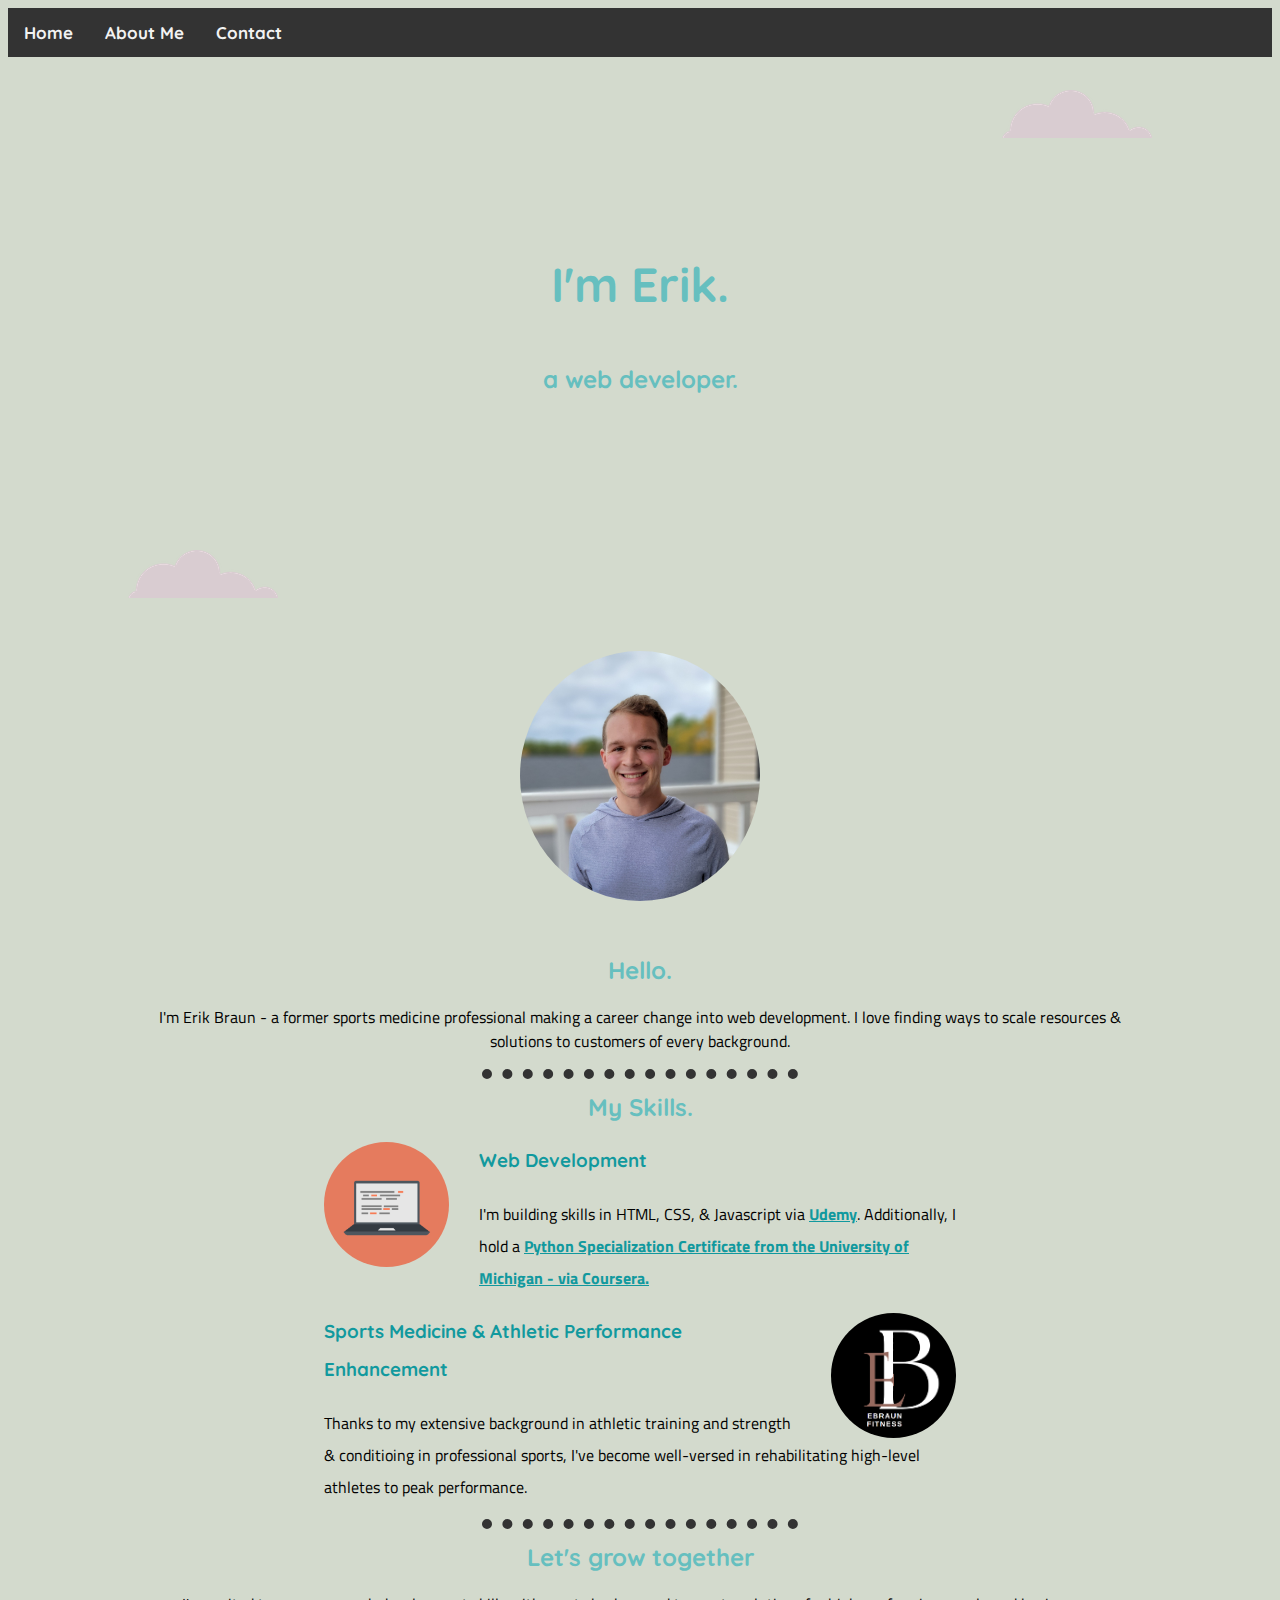
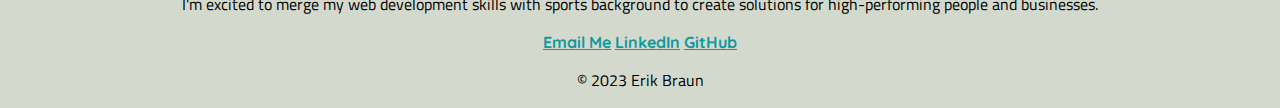
<file: index.html>
<!DOCTYPE html>
<html lang="en">
<head>
    <meta charset="UTF-8">
    <title>Erik Braun - a web developer & sports med professional</title>
    <link rel="stylesheet" href="css/styles.css">
    <link rel="icon" href="favicon.ico">
    <link rel="preconnect" href="https://fonts.googleapis.com">
    <link rel="preconnect" href="https://fonts.gstatic.com" crossorigin>
    <link href="https://fonts.googleapis.com/css2?family=Quicksand:wght@500&family=Titillium+Web:wght@300&display=swap" rel="stylesheet">
</head>

<body>
    <div class="topnav">
        <nav>
            <a class="active" href="index.html">Home</a>
            <a href="about-me.html"> About Me</a>
            <a href="contact-me.html">Contact</a>
        </nav>
    </div>
    <img class="top-cloud" src="images/cloud.png" alt="cloud image">
    <section class="top-container">
        <h1>I'm Erik.</h1>
        <h2>a web developer.</h2>

    </section>
    <img class="bottom-cloud" src="images/cloud.png" alt="cloud image">
    <div class="middle-container">
        <div class="profile">
          <img src="images/ebraun_headshot.jpg" alt="headshot_of_erik_braun">
          <h2>Hello.</h2>
          <p>I'm Erik Braun - a former sports medicine professional making a career change into web development. I love finding ways to scale resources & solutions to customers of every background.</p>
        </div>
        <hr>
        <div class="skills">
          <h2>My Skills.</h2>
          <div class="skill-row">
            <img class="com_img" src="images/computer.png" alt="animated_computer_icon">
            <h3>Web Development</h3>
            <p>I'm building skills in HTML, CSS, & Javascript via <a href="https://www.udemy.com/course/the-complete-web-development-bootcamp/">Udemy</a>. Additionally, I hold a <a href="https://www.coursera.org/account/accomplishments/specialization/4HG8E47WUJTZ?utm_source%3Dandroid%26utm_medium%3Dcertificate%26utm_content%3Dcert_image%26utm_campaign%3Dsharing_cta%26utm_product%3Ds12n">Python Specialization Certificate from the University of Michigan - via Coursera.</a></p>
          </div>
          <div class="skill-row">
            <img class="skill_img" src="images/ebraunfit_logo.png" alt="ebraunfit_logo">
            <h3>Sports Medicine & Athletic Performance Enhancement</h3>
            <p>Thanks to my extensive background in athletic training and strength & conditioing in professional sports, I've become well-versed in rehabilitating high-level athletes to peak performance.</p>
          </div>
        </div>
        <hr>
        <div class="contact-me">
          <h2>Let's grow together</h2>
          <p>I'm excited to merge my web development skills with sports background to create solutions for high-performing people and businesses.</p>
        </div>
      </div>
      
      
      <div class="bottom-container">
        <a class="btn" href="mailto:e.braun308@gmail.com">Email Me</a>
        <a class="footer-link" href="https://www.linkedin.com/in/erik-braun/">LinkedIn</a>
        <a class="footer-link" href="https://github.com/eBraunsWorld">GitHub</a>
        <p>© 2023 Erik Braun</p>
      </div>
</body>
</html>
</file>
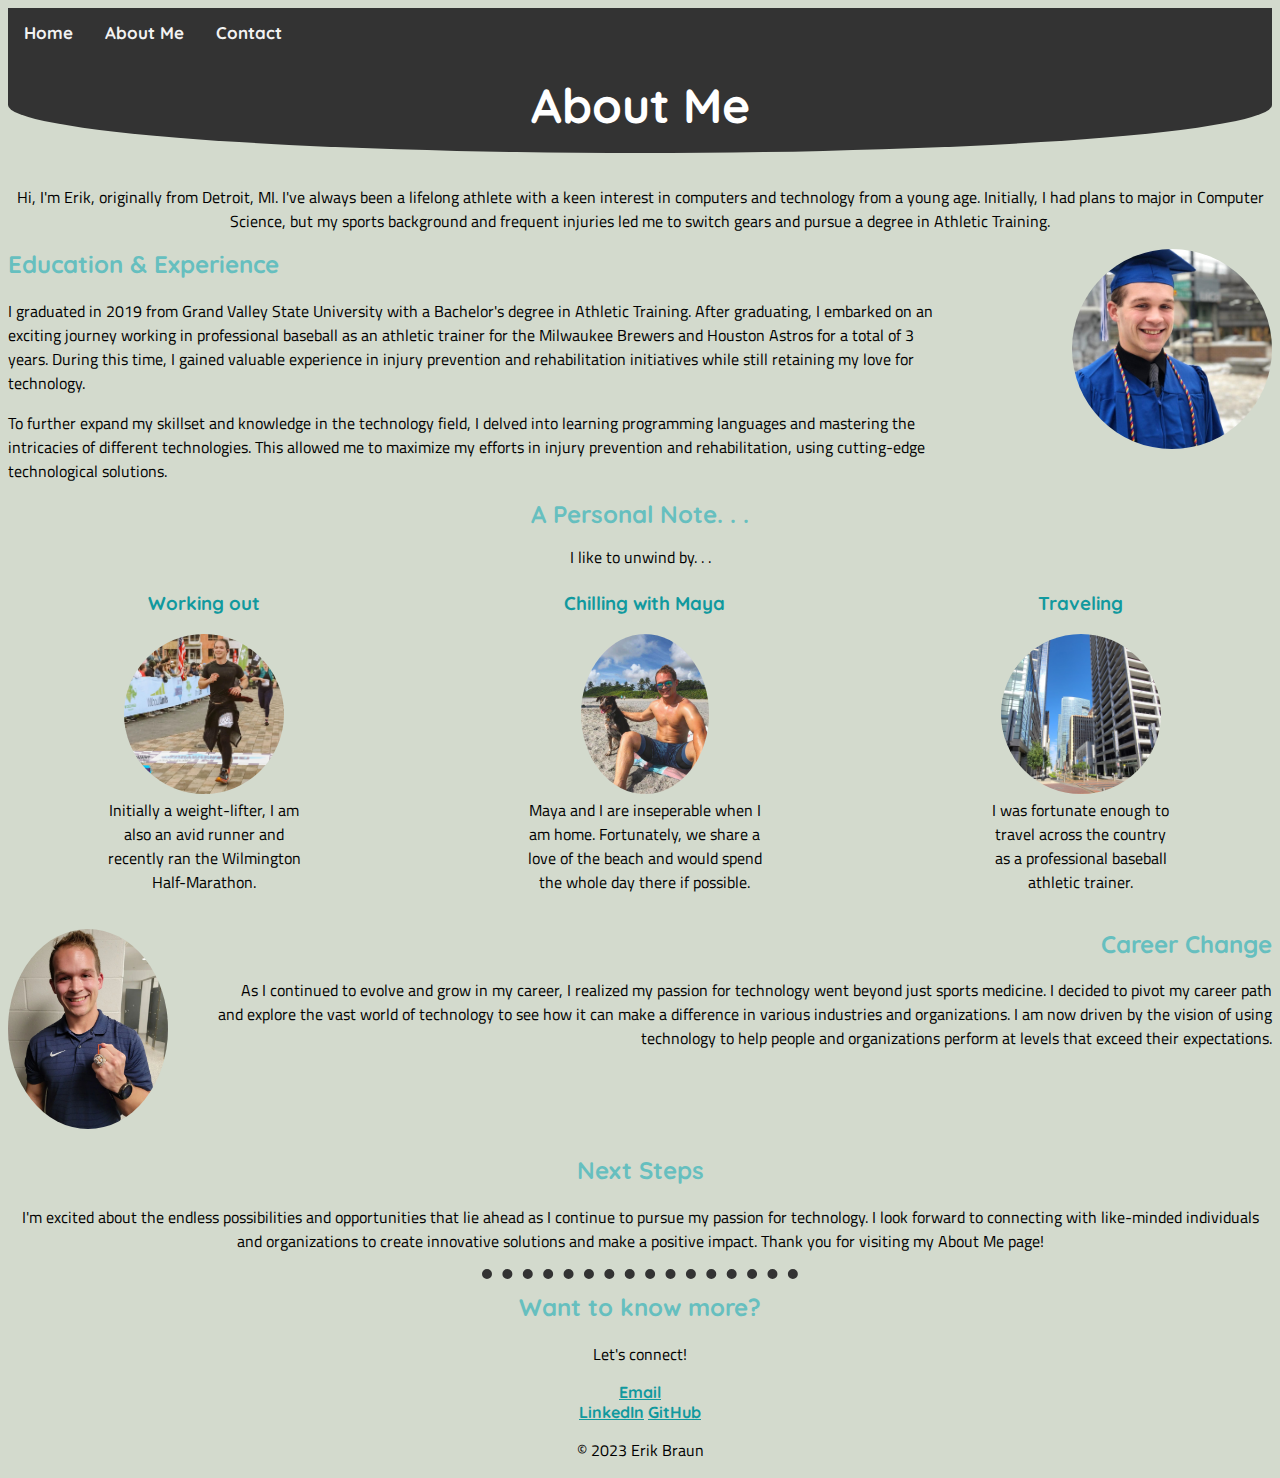
<file: about-me.html>
<!DOCTYPE html> 
<html>
    <head>
        <meta charset="UTF-8">
        <meta name="viewport" content="width=device-width, initial-scale=1.0">
        <title>Erik Braun - About Me</title>
        <link rel="stylesheet" href="css/styles.css">
        <link rel="icon" href="favicon.ico">
        <link rel="preconnect" href="https://fonts.googleapis.com">
        <link rel="preconnect" href="https://fonts.gstatic.com" crossorigin>
        <link href="https://fonts.googleapis.com/css2?family=Quicksand:wght@500&family=Titillium+Web:wght@300&display=swap" rel="stylesheet">
    </head>
    <body>
        <div class="topnav">
            <nav>
                <a class="active" href="index.html">Home</a>
                <a href="about-me.html"> About Me</a>
                <a href="contact-me.html">Contact</a>
            </nav>
        </div>
        <div class="about_content"> 
            <h1>About Me</h1> 
                <p>Hi, I'm Erik, originally from Detroit, MI. I've always been a lifelong athlete with a keen interest in computers and technology from a young age. Initially, I had plans to major in Computer Science, but my sports background and frequent injuries led me to switch gears and pursue a degree in Athletic Training.</p>
                <div class="education">
                    <img src="./images/grad_photo.jpg" alt="grad_photo of erik braun">
                    <div id="edu_content">
                        <h2>Education & Experience</h2>    
                            <p>I graduated in 2019 from Grand Valley State University with a Bachelor's degree in Athletic Training. After graduating, I embarked on an exciting journey working in professional baseball as an athletic trainer for the Milwaukee Brewers and Houston Astros for a total of 3 years. During this time, I gained valuable experience in injury prevention and rehabilitation initiatives while still retaining my love for technology.</p>
                            <p>To further expand my skillset and knowledge in the technology field, I delved into learning programming languages and mastering the intricacies of different technologies. This allowed me to maximize my efforts in injury prevention and rehabilitation, using cutting-edge technological solutions.</p>
                    </div>
                </div>
                <div class="hobbies">
                    <div id="hobby_content">
                        <h2>A Personal Note. . .</h2>
                        <p>I like to unwind by. . .</p>
                        <table>
                            <tr>
                                <td>
                                    <h3>Working out</h3>
                                    <img src="./images/fitness_hobby.jfif" alt="pic_of_half_marathon">
                                    <p>Initially a weight-lifter, I am also an avid runner and recently ran the Wilmington Half-Marathon.</p>
                                </td>
                                <td>
                                    <h3>Chilling with Maya</h3>
                                    <img src="./images/chilling.jpg" alt="maya_and_erik">
                                    <p>Maya and I are inseperable when I am home. Fortunately, we share a love of the beach and would spend the whole day there if possible.</p>
                                </td>
                                <td>
                                    <h3>Traveling</h3>
                                    <img src="./images/travel.jpg" alt="ground_level_downtown_houston">
                                    <p>I was fortunate enough to travel across the country as a professional baseball athletic trainer. </p>
                                </td>
                            </tr>
                        </table>
                    </div>
                </div>
                <div class="career">   
                    <img src="./images/career_image.jfif" alt="erik_with_ALCS_ring_atc">
                    <div id="career_content">
                        <h2>Career Change</h2>
                            <p>As I continued to evolve and grow in my career, I realized my passion for technology went beyond just sports medicine. I decided to pivot my career path and explore the vast world of technology to see how it can make a difference in various industries and organizations. I am now driven by the vision of using technology to help people and organizations perform at levels that exceed their expectations.</p>
                    </div>
                </div>
                <div class="next_steps">
                    <h2>Next Steps</h2>
                    <p>I'm excited about the endless possibilities and opportunities that lie ahead as I continue to pursue my passion for technology. I look forward to connecting with like-minded individuals and organizations to create innovative solutions and make a positive impact. Thank you for visiting my About Me page!</p>
                </div> 
        </div>
        <hr>
        <h2>Want to know more?</h2>
            <p>Let's connect!</p>
            <a class="btn" href="mailto:e.braun308@gmail.com">Email</a>
            <div class="bottom-container">
                <a class="footer-link" href="https://www.linkedin.com/in/erik-braun/">LinkedIn</a>
                <a class="footer-link" href="https://github.com/eBraunsWorld">GitHub</a>
                <p>© 2023 Erik Braun</p>
            </div>
    </body>
</html>
</file>
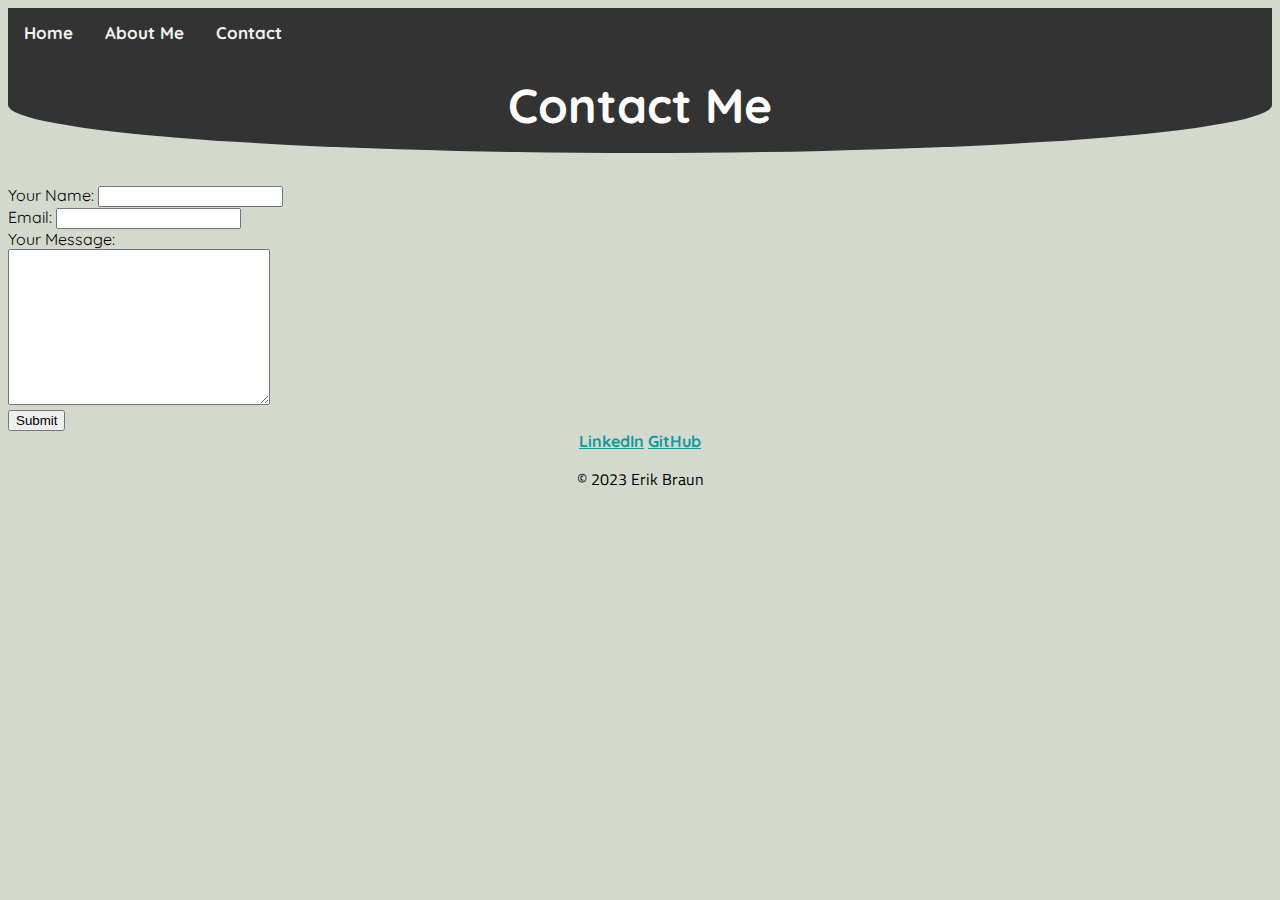
<file: contact-me.html>
<!DOCTYPE html> 
<html>
    <head>
        <meta charset="UTF-8">
        <meta name="viewport" content="width=device-width, initial-scale=1.0">
        <title>Contact Me</title>
        <link rel="stylesheet" href="css/styles.css">
        <link rel="icon" href="favicon.ico">
        <link rel="preconnect" href="https://fonts.googleapis.com">
        <link rel="preconnect" href="https://fonts.gstatic.com" crossorigin>
        <link href="https://fonts.googleapis.com/css2?family=Quicksand:wght@500&family=Titillium+Web:wght@300&display=swap" rel="stylesheet">
    </head>
    <body>
        <div class="topnav">
            <nav>
                <a class="active" href="index.html">Home</a>
                <a href="about-me.html"> About Me</a>
                <a href="contact-me.html">Contact</a>
            </nav>
        </div>
        <h1 id="contact_h1">Contact Me</h1>
        <div class="email_form">
            <form action="mailto:e.braun308@gmail.com" method="post" enctype="text/plain">
                <label for="">Your Name:</label>
                <input type="text" name="yourName"><br>
                <label for="">Email:</label>
                <input type="email" name="yourEmail"><br>
                <label for="">Your Message:</label><br>
                <textarea name="yourMessage" id="" cols="30" rows="10"></textarea><br>
                <input type="submit" value="Submit">
            </form>
    </div>
    <div class="bottom-container">
        <a class="footer-link" href="https://www.linkedin.com/in/erik-braun/">LinkedIn</a>
        <a class="footer-link" href="https://github.com/eBraunsWorld">GitHub</a>
        <p>© 2023 Erik Braun</p>
    </div>
    </body>
</html>
</file>
<file: css/styles.css>
a{
  color: #11999E;
  font-weight: bold;
}

body {
  text-align: center;
  background-color: rgba(172, 185, 159, 0.527);
  font-family: 'Quicksand', sans-serif;
}

h1 {
  /* Important to use scaling in fonts for accessibiliy */
  font-size: 3em;
  color: #66BFBF;
  line-height: 2;
}

h2 {
  color: #66BFBF;
  font-size: 1.5rem;
  font-weight: bolder;
  margin-top: 0px;
}

h3 {
  font-weight: bold;
  color: #11999E;
}

hr {
  border-bottom: 0px;
  border-left: 0px;
  border-right: 0px;
  border-top: 10px;
  border-color: #333;
  border-style: dotted;
  width: 25%;
  height: 5px;
}

p {
  font-family: 'Titillium Web', sans-serif;

}

section {
  margin: 10% auto 10% auto;
}



/*Header of contact-me.html page*/
#contact_h1 {
  background-color: #333;
  color: white;
  margin-top: 0;
  border-bottom-left-radius: 100%;
  border-bottom-right-radius: 100%;
}

.email_form {
  position: relative;
  right: auto;
  text-align: left;
}
/*END contact-me.html styles*/

/*About Me Pictures & Content */
.about_content h1{
  background-color: #333;
  color: white;
  margin-top: 0;
  border-bottom-left-radius: 100%;
  border-bottom-right-radius: 100%;  
}

.career img {
  border-radius: 100%;
  height: 12.5rem;
  width: auto;
  float: left;
  margin-right: 50px;
}

#career_content {
  text-align: right;
  width: auto;
}

#edu_content {
  text-align: left;
  width: 75%;
}

.education > img {
  border-radius: 100%;
  height: auto;
  width: 12.5rem;
  float: right;
  margin-left: 50px;
}
#hobby_content h2 {
  margin: auto;
}

#hobby_content img {
  border-radius: 100%;
  height: 10rem;
  width: auto;
}

#hobby_content p {
  margin-bottom: 0%;
}

#hobby_content table {
  margin-top: 0%;
  width: 100%;
  text-align: center;
  margin-bottom: 2rem;
}

#hobby_content td > p {
  width: 50%;
  text-align: center;
  margin: auto;
}

.next_steps {
  margin-top: 105px;
}

/*END About Me*/

/*index.html (homepage only) styles*/
.contact-me {
  margin: auto 10% auto 10%;
}

.contact-me h3 {
  font-stretch: expanded;
  font-style: italic;
}

.profile {
  margin: auto 10% auto 10%;
}

.profile > img {
  border-radius: 100%;
  height: 250px;
  width: auto;
  margin-top: 10%;
  margin-bottom: 5%
}

.skill-row {
  width: 50%;
  margin: auto;
  text-align: left;
  line-height: 2;
}

.com_img {
  border-radius: 100%;
  height: 125px;
  width: auto;
  float: left;
  margin-right: 30px;
  max-width: 150px;
}

.skill_img {
  border-radius: 100%;
  height: 125px;
  width: auto;
  float: right;
  margin-left: 30px;
  max-width: 150px;
}

/*Nav bar for every page*/
.topnav {
    background-color: #333;
    overflow: hidden;
    margin-top: 0px;
    margin-bottom: 0px;

  }
  
  
  .topnav a {
    float: left;
    color: #f2f2f2;
    text-align: center;
    padding: 14px 16px;
    text-decoration: none;
    font-size: 17px;
  }
  

  .topnav a:hover {
    background-color: #ddd;
    color: black;
  }

.top-container {
    height: 200px;
    width: 200px;
    padding: 20px;

}

/*END NAV BAR*/

/*Clouds on index.html*/
.bottom-cloud {
  position: absolute;
  left: 10%
}

.top-cloud {
  position: absolute;
  right: 10%;
  top: 10%
}
</file>
